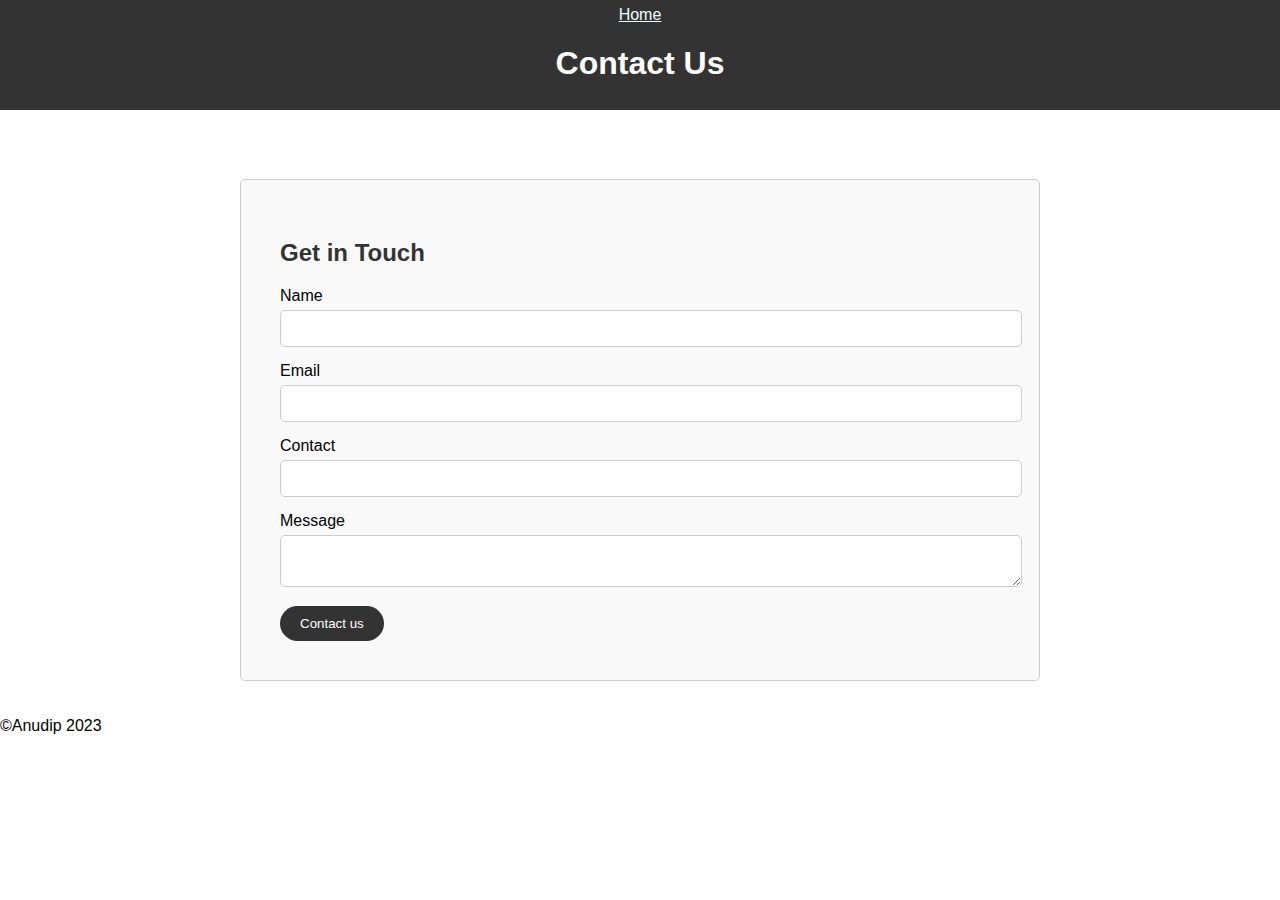
<file: ContactUs.html>
<!DOCTYPE html>
<html lang="en">
<head>
    <meta charset="UTF-8">
    <meta name="viewport" content="width=device-width, initial-scale=1.0">
    <link rel="stylesheet" href="ContactUs.css">
    <title>Contact Us</title>
</head>
<body>
    <header>
        <a href="index.html" style="color: azure;">Home</a>

        <h1>Contact Us</h1>
    </header>
    <main>
        <section class="contact-form">
            <h2>Get in Touch</h2>
            <form action="" method="post">
                <label for="name">Name</label>
                <input type="text" id="name" name="name" required>

                <label for="email">Email</label>
                <input type="email" id="email" name="email" required>

                <label for="contact">Contact</label>
                <input type="number" id="contact" name="contact" required>


                <label for="message">Message</label>
                <textarea id="message" name="message" required></textarea>

                <button type="submit">Contact us</button>
            </form>
        </section>
    </main>
    <footer>
        <p>&copy;Anudip 2023</p>
    </footer>
</body>
</html>
</file>
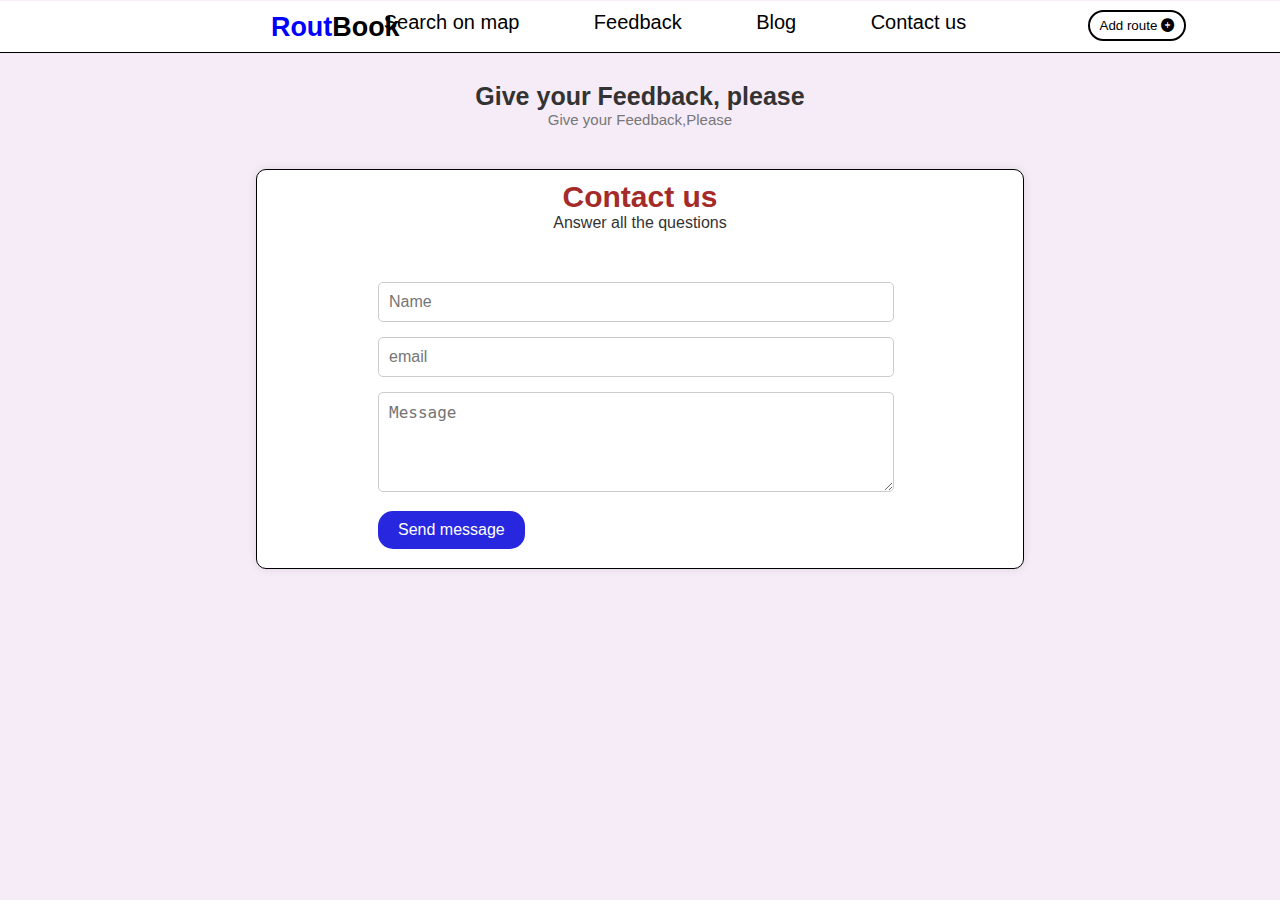
<file: feedback.html>
<!DOCTYPE html>
<html lang="en">
<head>
    <meta charset="UTF-8">
    <meta name="viewport" content="width=device-width, initial-scale=1.0">
    <title>Feedback page</title>
    <link rel="stylesheet" href="https://cdnjs.cloudflare.com/ajax/libs/font-awesome/6.4.2/css/all.min.css">
    <style>
        body {
            background-color: #f6ecf7;
            margin: 0;
            font-family: 'Arial', sans-serif;
        }

        * {
            margin: 0;
            padding: 0;
            text-decoration: none;
            box-sizing: border-box;
        }

        .mid {
            margin: auto;
            border-top: 1px solid rgba(255, 255, 255, 0.1);
            border-bottom: 1px solid black;
            display: block;
        }

        .navbar {
            display: inline-block;
            background-color: white;
            width: 100%;
            height: 51px;
        }

        .navbar ul {
            text-align: center;
        }

        .navbar li {
            display: inline-block;
            margin-top: 10px;
        }

        .navbar ul a {
            text-align: center;
            color: black;
            font-size: 20px;
            padding-left: 70px;
        }

        .navbar ul a:hover {
            color: red;
            padding-right: 11px;
        }

        .btn {
            position: absolute;
            right: 10px;
            top: 4px;
            background-color: white;
            margin-right: 84px;
            margin-top: 6px;
            padding: 6px 10px;
            border-radius: 19px;
            border: 2px solid black;
        }

        .btn:hover {
            color: black;
            background-color: rgb(231, 225, 217);
            transform: scale(1.1);
        }

        .Addroute {
            width: 500px;
            height: 57px;
            margin: auto;
            margin-top: 29px;
            text-align: center;
        }

        .Addroute header {
            font-size: 25px;
            color: #333;
        }

        .Addroute span {
            font-size: 15px;
            color: #777;
            text-align: center;
        }

        .left1 {
            display: inline-block;
            position: absolute;
            left: 271px;
            top: 12px;
            font-size: 23px;
        }

        .last {
            border: 1px solid black;
            background-color: white;
            width: 60%;
            margin: auto;
            height: 400px;
            margin-top: 30px;
            border-radius: 10px;
            box-shadow: 0 0 10px rgba(0, 0, 0, 0.1);
        }

        .last h3,
        p {
            text-align: center;
            color: #333;
        }

        .last h3 {
            margin-top: 10px;
            font-size: 30px;
            color: brown;
        }

        .form {
            padding-top: 50px;
            padding-left: 121px;
        }

        .text1,
        .text2 ,.text3{
            padding: 10px;
            width: 80%;
            border: 1px solid #ccc;
            border-radius: 5px;
            margin-bottom: 15px;
            box-sizing: border-box;
            font-size: 16px;
        }

        .text2 {
            height: 100px;
        }

        .btn1 {
            padding: 10px 20px;
            border-radius: 15px;
            cursor: pointer;
            color: white;
            background-color: rgb(39, 39, 224);
            font-size: 16px;
            border: none;
        }

        .btn1:hover {
            background-color: rgb(50, 50, 217);
            transform: scale(1.1);
        }
    </style>
</head>
<body>
    <header>
        <div class="mid">
            <nav class="navbar">
                <div class="left1">
                    <h3><span style="color:blue;">Rout</span><span style="color: black;">Book</span></h3>
                </div>
                <ul>
                    <li><a href="searchOnMap.html">Search on map</a></li>
                    <li><a href="feedback.html">Feedback</a></li>
                    <li><a href="blog.html">Blog</a></li>
                    <li><a href="ContactUs.html">Contact us</a></li>
                </ul>
                <button type="button" class="btn">Add route <i class="fa fa-duotone fa-circle-plus"></i></button>
            </nav>
    </header>
    <div class="Addroute">
        <header><b>Give your Feedback, please</b></header>
        <span> Give your Feedback,Please </span>
    </div>
    <div class="last">
        <h3>Contact us</h3>
        <p>Answer all the questions</p>
        <div class="form">
            <form action="">
                <div>
                    <input type="text" name="name" placeholder="Name" class="text1" required>
                </div>
                <div>
                    <input type="email" name="email" placeholder="email" class="text3" required>
                </div>
                <div>
                    <textarea name="message" cols="90" rows="10" class="text2" placeholder="Message" required></textarea>
                </div>
                <div>
                    <button type="submit" class="btn1">Send message</button>
                </div>
            </form>
        </div>
    </div>
</body>
</html>
</file>
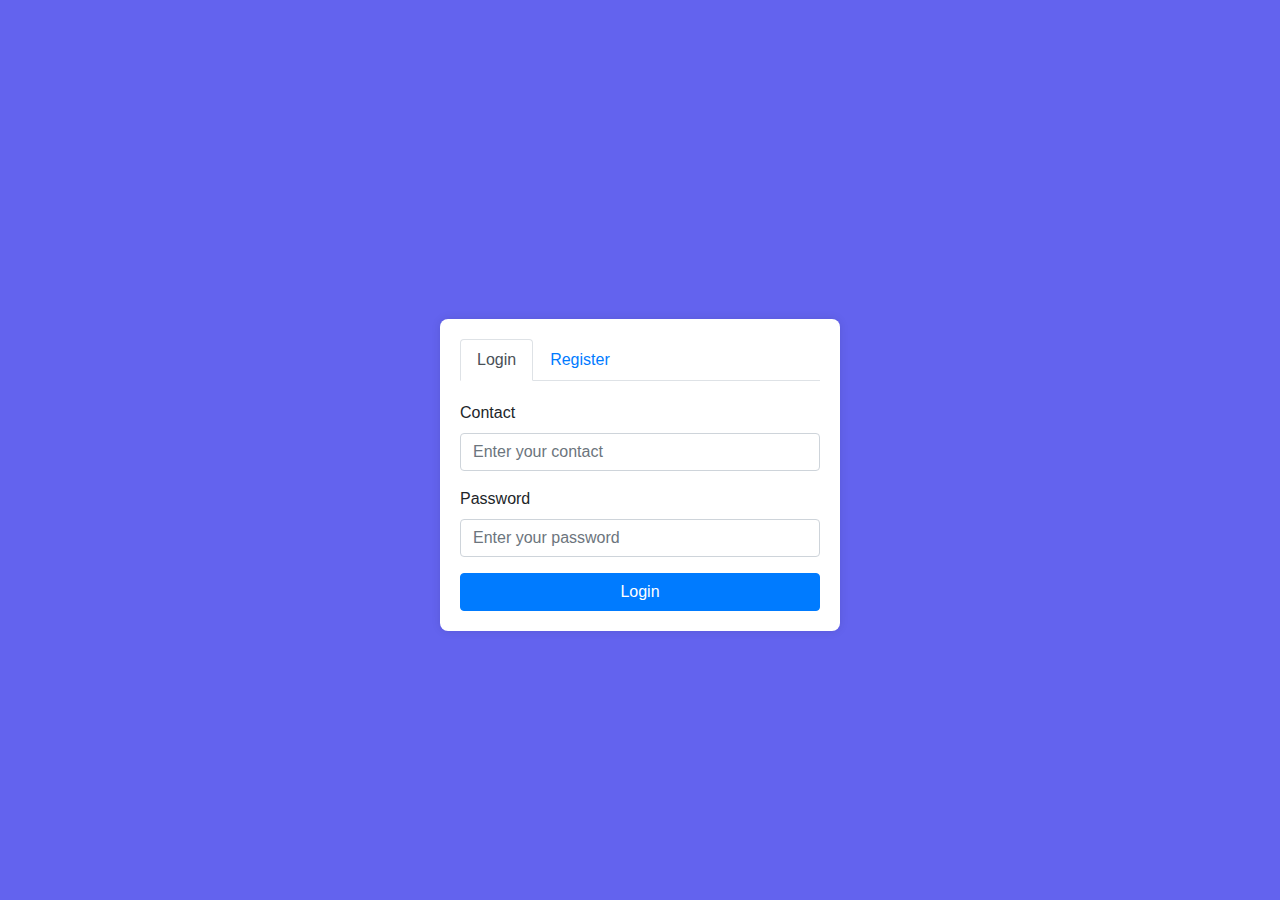
<file: login_Registration.html>
<!DOCTYPE html>
<html lang="en">
<head>
    <meta charset="UTF-8">
    <meta name="viewport" content="width=device-width, initial-scale=1.0">
    <link rel="stylesheet" href="https://stackpath.bootstrapcdn.com/bootstrap/4.5.2/css/bootstrap.min.css">
    <link rel="stylesheet" href="login_Registration.css">
    <title>Login and Registration</title>
</head>
<body style="background-color:rgb(99, 99, 238);">
    
    <div class="container">
        <ul class="nav nav-tabs">
            <li class="nav-item">
                <a class="nav-link active" id="login-tab" data-toggle="tab" href="#loginForm">Login</a>
            </li>
            <li class="nav-item">
                <a class="nav-link" id="register-tab" data-toggle="tab" href="#registerForm">Register</a>
            </li>
        </ul>
        <div class="tab-content">
            <div class="tab-pane fade show active" id="loginForm">
                <form class="form" >
                    <div class="form-group">
                        <label for="contactLogin">Contact</label>
                        <input type="text" class="form-control" id="contactLogin" placeholder="Enter your contact" required>
                    </div>
                    <div class="form-group">
                        <label for="passwordLogin">Password</label>
                        <input type="password" class="form-control" id="passwordLogin" placeholder="Enter your password" required>
                    </div>
                    <button type="button" class="btn btn-primary" onclick="validateAndLogin()">Login</button>
                </form>
            </div>
            <div class="tab-pane fade" id="registerForm">
                <form class="form">
                    <div class="form-group">
                        <label for="username">Username</label>
                        <input type="text" class="form-control" id="username" placeholder="Enter your username" required>
                    </div>
                    <div class="form-group">
                        <label for="email">Email</label>
                        <input type="email" class="form-control" id="email" placeholder="Enter your email" required>
                    </div>
                    <div class="form-group">
                        <label for="contact">Contact</label>
                        <input type="text" class="form-control" id="contact" placeholder="Enter your contact" required>
                    </div>
                    <div class="form-group">
                        <label for="password">Password</label>
                        <input type="password" class="form-control" id="password" placeholder="Enter your password" required>
                    </div>
                    <button type="button" class="btn btn-primary" onclick="validateAndRegister()">Register</button>
                </form>
            </div>
        </div>
    </div>

    <script src="https://code.jquery.com/jquery-3.5.1.slim.min.js"></script>
    <script src="https://cdn.jsdelivr.net/npm/@popperjs/core@2.0.8/dist/umd/popper.min.js"></script>
    <script src="https://stackpath.bootstrapcdn.com/bootstrap/4.5.2/js/bootstrap.min.js"></script>
    <script>
        function validateAndRegister() {
            var username = document.getElementById('username').value;
            var email = document.getElementById('email').value;
            var contact = document.getElementById('contact').value;
            var password = document.getElementById('password').value;

            if (!username || !email || !contact || !password) {
                alert('All fields are required');
                return;
            }

            alert('Registration successfully Done ' + username);
        }

        function validateAndLogin() {
            var contactLogin = document.getElementById('contactLogin').value;
            var passwordLogin = document.getElementById('passwordLogin').value;

            if (!contactLogin || !passwordLogin) {
                alert('All fields are required');
                return;
            }

            // alert('Login successful for ' + contactLogin);
            // Simulate login with hardcoded credentials
        if (contactLogin === '9322104568' && passwordLogin === '4568') {
                alert('Login successful for ' + contactLogin);
                window.location.href = 'dashboard.html';

            } else {
                alert('Login failed. Incorrect credentials.');
            }
        }

        
    </script>
</body>
</html>
</file>
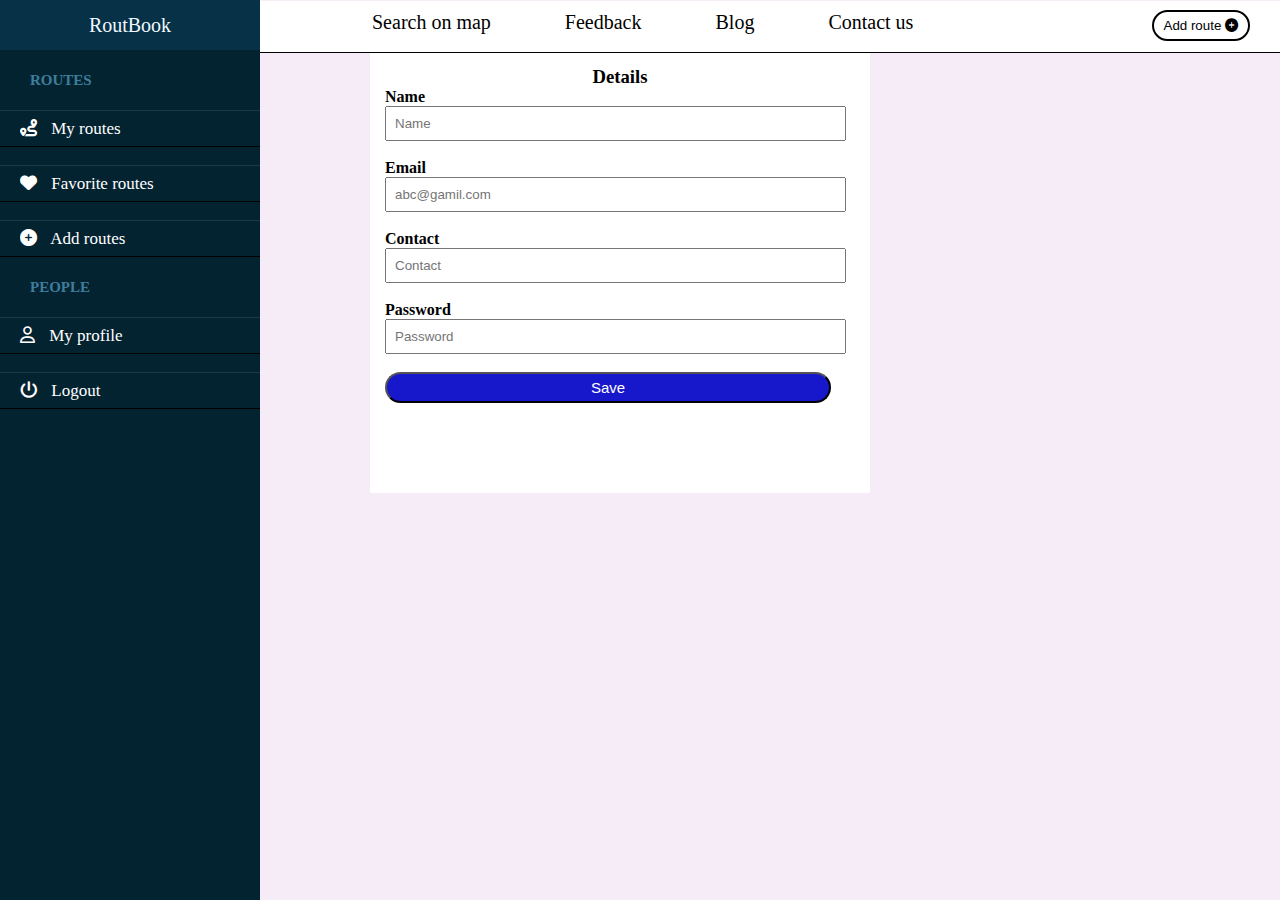
<file: myprofile.html>
<!DOCTYPE html>
<html lang="en">
<head>
    <meta charset="UTF-8">
    <meta name="viewport" content="width=device-width, initial-scale=1.0">
    <title>profile page</title>
    <link rel="stylesheet" href="https://cdnjs.cloudflare.com/ajax/libs/font-awesome/6.4.2/css/all.min.css">
    <style>
        body{
            background-color:  #f6ecf7;
        }
        *{
            margin: 0;
            padding: 0;
            text-decoration: none;
        }
        .sidebar{
            width: 260px;
            height: 100%;
            position: fixed;
            left: 0;
            background-color:#042331;
        }
        .sidebar header{
            color: aliceblue;
            text-align: center;
            line-height: 50px;
            font-size: 20px;
            background-color: #063146;
        }
        .sidebar h3{
            font-size: 15px;
            color: #3e7d9c;
            line-height: 60px;
            display: block;
            border: black;
            padding-left: 30px;
        }
        .sidebar ul a{
            font-size: 17px;
            display: block;
            line-height: 35px;
            color: white;
            border-top: 1px solid rgba(255,255,255,.1);
            border-bottom: 1px solid black;
            width: 100%;
            height: 100%;
            padding-left: 20px;
            box-sizing: border-box;
        }
        .sidebar a:hover{
            color: lightblue;
           padding-left: 18px;
        }
        .sidebar li i{
            margin-right: 10px;
        }
        .mid{
            margin: auto;
            margin-left: 202px;
            border-top: 1px solid rgba(255,255,255,.1);
            border-bottom: 1px solid black;
           }
        .navbar{
            display: inline-block;
            background-color: white;
            width: 100%;
            height:51px;
        }
        .navbar ul{
                padding-left: 100px;
        }
    
        .navbar li{
            display: inline-block;
            margin-top: 10px;
        }
        .navbar ul a{
            text-align: center;
            color: black;
            font-size: 20px; 
            padding-left: 70px;
        }
        .navbar ul a:hover{
            color: red;
            padding-right: 11px;
        }
        .btn{
            position: absolute;
            right: 10px;
            top: 4px;
            background-color: white;
            margin-right: 20px;
            margin-top: 6px;
            padding: 6px 10px;
            border-radius: 19px;
            border:2px solid black;
        }
        .btn:hover{
            color:black;
            background-color: rgb(231, 225, 217);
            transform:scale(1.1);
        }
        .Addroute{
            width: 258px;
            height: 57px;
            margin-left:364px;
            margin-top: 15px;
            
        }
        .Addroute header{
            font-size: 20px;
      
        }
        span{
            text-align: center;
        }
        .Addroute header,span{
            margin: 6px;
        }
        .below{
            background-color: white;
            display: inline-block;
            width: 500px;
            margin-left:370px;
            height: 440px; 
        }
        .below h3{
            text-align: center;
            margin-top: 13px;
          
        }
        .side{
            background-color: white;
            display: inline-block;
            width: 450px;
            height: 300px;
           margin-left: 150px;
           
        }
        .side h3{
            text-align: center;
            margin-top: 13px;
        }
        .loginbtn{
            padding-left: 15px;
        }
        .btns{
            padding: 8px;
            text-align: left;
            width: 91%;
        }
        .btn1{
            padding: 5px 204px;
            border-radius: 20px;
            font-size: 15px;
            background-color: rgb(23, 23, 204);
            color: white;
        }
        .passbtns{
            padding-left: 15px;
        }
        .passbtn{
            padding: 5px;
            width: 90%;
        }
        .btn2{
             padding: 5px 14px;
             border-radius: 20px;
            font-size: 12px;
            background-color: rgb(23, 23, 204);
            color: white;
        }
        .btn1:hover{
           background-color: rgb(42, 42, 164);
        }
        .btn2:hover{
            background-color: rgb(42, 42, 164);
         }
    
    </style>
</head>
<body>
    <div class="sidebar">
        <header>RoutBook</header>
        <h3>ROUTES</h3>
        <ul type="none">
         <li><a href="myRoute.html"class="name1"><i class="fa fa-sharp fa-light fa-route"></i> My routes</a></li><br>
         <li><a href="favourite.html"class="name2"><i class="fa fa-thin fa-heart"></i> Favorite routes</a></li><br>
         <li><a href="searchOnMap.html"class="name3"><i class="fa fa-duotone fa-circle-plus"></i> Add routes</a></li>
     </ul>
     <h3>PEOPLE</h3>
         <ul type="none">
             <li><a href="myprofile.html"class="name4"><i class="fa fa-regular fa-user"></i> My profile</a></li><br>
             <li><a href="index.html"class="name5"><i class="fa fa-thin fa-power-off"></i> Logout</a></li>
         </ul>
     </div>
     <header>
        <div class="mid">
            <nav class="navbar">
                <ul>
                    <li><a href="searchOnMap.html">Search on map</a></li>
                    <li><a href="feedback.html">Feedback</a></li>
                    <li><a href="blog.html">Blog</a></li>
                    <li><a href="ContactUs.html">Contact us</a></li>
                </ul>
                <button type="button" class="btn">Add route <i class="fa fa-duotone fa-circle-plus"></i></buttton>
            </nav>
    </header>
    
    <div class="below">
        <h3>Details</h3>   
        <form action=""class="loginbtn">
            <label for="name"><b>Name</b></label>
            <div>
                <input type="text"placeholder="Name" name="myname" id="name" class="btns" required>
            </div>
            <br>
            <label for="Mymail"> <b>Email</b></label>
            <div>
                <input type="email" placeholder="abc@gamil.com" name="mymail" id="Mymail"class="btns" required>
            </div>
            <br>
            <label for="name"><b>Contact</b></label>
            <div>
                <input type="text"placeholder="Contact" name="mycontact" id="contact" class="btns" required>
            </div>
            <br>
            <label for="name"><b>Password</b></label>
            <div>
                <input type="text"placeholder="Password" name="mypassword" id="password" class="btns" required>
            </div>
            <br>
            
            <div>
                <button class="btn1">Save</button>
            </div>
        </form>
    </div>
    
         
    
  
</body>
</html>
</file>
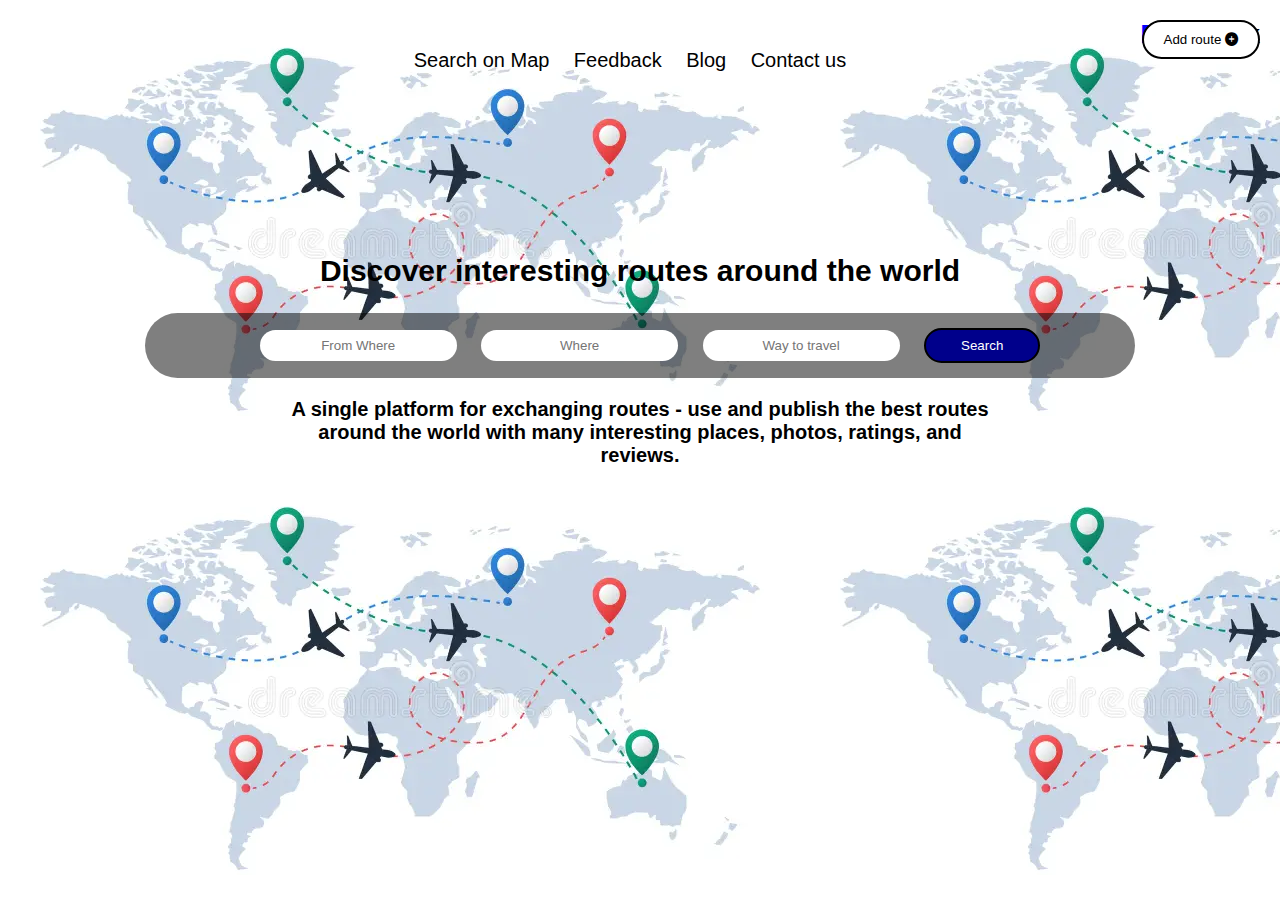
<file: searchOnMap copy.html>
<!DOCTYPE html>
<html lang="en">
<head>
    <meta charset="UTF-8">
    <meta name="viewport" content="width=device-width, initial-scale=1.0">
    <title>Home Page</title>
    <link rel="stylesheet" href="https://cdnjs.cloudflare.com/ajax/libs/font-awesome/6.4.2/css/all.min.css">
    <style>
        body {
            background-image: url('/rout3.webp');
            font-family: 'Verdana', 'Geneva', 'Tahoma', sans-serif;
            margin: 0;
            padding: 0;
        }

        header {
            position: relative;
            padding: 20px;
            color: white;
            text-align: center;
        }

        .left h3 {
            color: blue;
            font-size: 25px;
            margin: 0;
            text-align: right;
        }

        .right {
            position: absolute;
            top: 20px;
            right: 20px;
        }

        .mid nav ul {
            margin: 0;
            padding: 0;
            list-style: none;
        }

        .mid nav ul li {
            display: inline-block;
            margin-right: 20px;
        }

        .mid nav ul li a {
            color: black;
            font-size: 20px;
            text-decoration: none;
        }

        .btn {
            display: inline-block;
            padding: 10px 20px;
            border-radius: 25px;
            color: black;
            border: 2px solid black;
            background-color: white;
            cursor: pointer;
        }

        .btn:hover {
            background-color: rgb(231, 225, 217);
            transform: scale(1.1);
        }

        .middle {
            width: 990px;
            margin: 127px auto;
            padding: 10px;
            color: #ffc4fb;
            text-align: center;
        }

        .search {
            background: rgba(0, 0, 0, 0.5);
            padding: 15px 30px;
            border-radius: 40px;
        }

        .search input {
            padding: 8px 10px;
            border-radius: 23px;
            text-align: center;
            margin-left: 20px;
            border: none;
        }

        .searchbtn {
            padding: 8px 35px;
            border-radius: 23px;
            margin-left: 20px;
            background-color: darkblue;
            border: 2px solid black;
            color: white;
            cursor: pointer;
        }

        .searchbtn:hover {
            background-color: rgb(43, 43, 184);
            transform: scale(1.1);
        }

        h2, h3 {
            color: black;
        }

        h2 {
            font-size: 30px;
        }

        h3 {
            font-size: 20px;
        }
    </style>
</head>
<body>
    <header>
        <div class="left">
            <h3>Rout<span style="color: black;">Book</span></h3>
        </div>
        <div class="right">
            <button type="button" class="btn">Add route <i class="fa fa-duotone fa-circle-plus"></i></button>
        </div>
        <div class="mid">
            <nav>
                <ul>
                    <li><a href="#">Search on Map</a></li>
                    <li><a href="feedback.html">Feedback</a></li>
                    <li><a href="blog.html">Blog</a></li>
                    <li><a href="ContactUs.html">Contact us</a></li>
                </ul>
            </nav>
        </div>
    </header>
    <div class="middle">
        <h2>Discover interesting routes around the world</h2>
        <form action="" class="search">
            <input type="text" placeholder="From Where" required>
            <input type="text" placeholder="Where" required>
            <input type="text" placeholder="Way to travel" required>
            <button type="button" class="searchbtn">Search</button>
        </form>
        <h3>A single platform for exchanging routes - use and publish the best routes <br>around the world with many interesting places, photos, ratings, and <br>reviews.</h3>
    </div>
    <script>
        // JavaScript code for interactivity
        document.addEventListener('DOMContentLoaded', function () {
            // Get the search button element
            var searchBtn = document.querySelector('.searchbtn');

            // Add click event listener to the search button
            searchBtn.addEventListener('click', function () {
                // You can replace this alert with your desired functionality
                alert('Search button clicked!');
            });
        });
    </script>
</body>
</html>
</file>
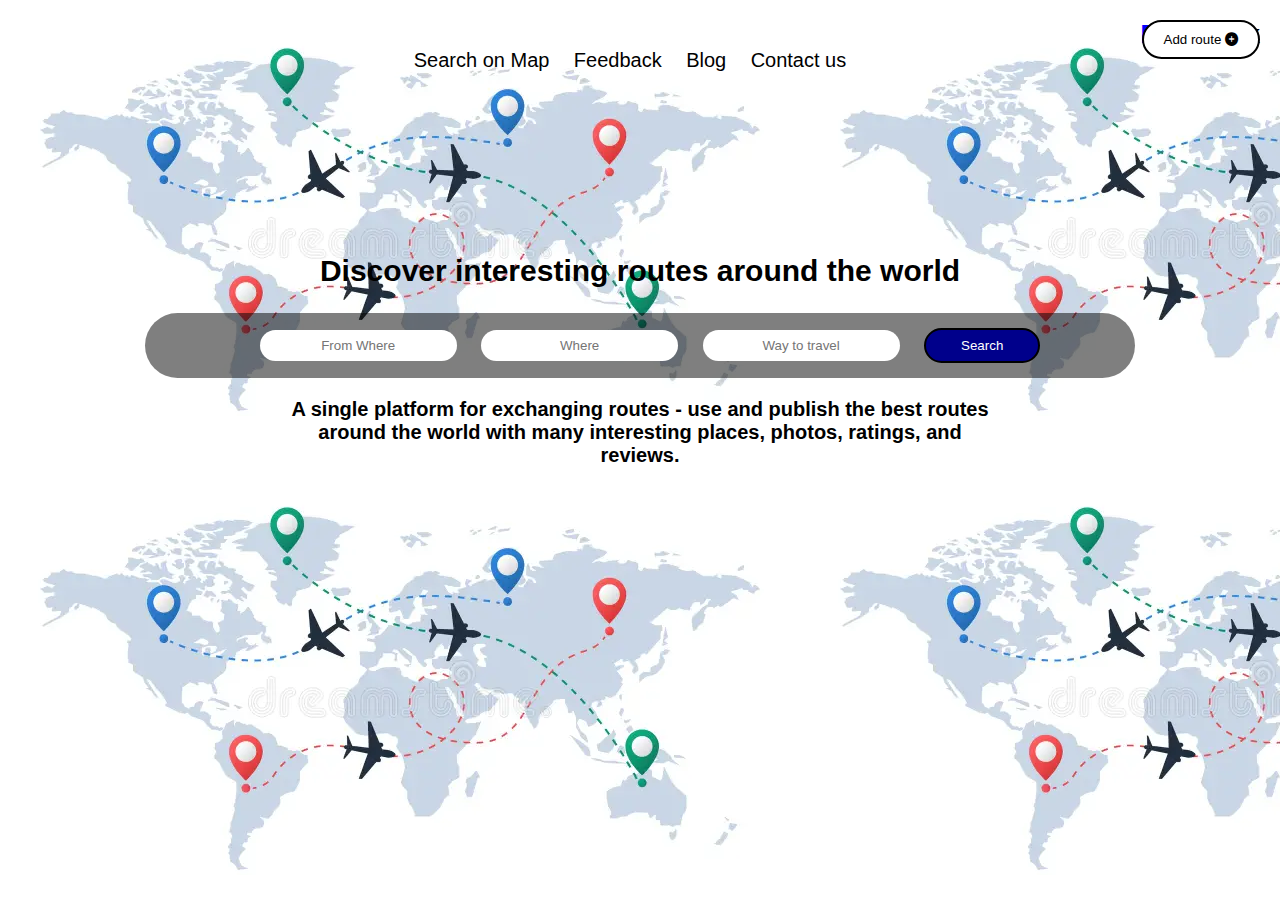
<file: searchOnMap.html>
<!DOCTYPE html>
<html lang="en">
<head>
    <meta charset="UTF-8">
    <meta name="viewport" content="width=device-width, initial-scale=1.0">
    <title>Home Page</title>
    <link rel="stylesheet" href="https://cdnjs.cloudflare.com/ajax/libs/font-awesome/6.4.2/css/all.min.css">
    <style>
        body {
            background-image: url('/rout3.webp');
            font-family: 'Verdana', 'Geneva', 'Tahoma', sans-serif;
            margin: 0;
            padding: 0;
        }

        header {
            position: relative;
            padding: 20px;
            color: white;
            text-align: center;
        }

        .left h3 {
            color: blue;
            font-size: 25px;
            margin: 0;
            text-align: right;
        }

        .right {
            position: absolute;
            top: 20px;
            right: 20px;
        }

        .mid nav ul {
            margin: 0;
            padding: 0;
            list-style: none;
        }

        .mid nav ul li {
            display: inline-block;
            margin-right: 20px;
        }

        .mid nav ul li a {
            color: black;
            font-size: 20px;
            text-decoration: none;
        }

        .btn {
            display: inline-block;
            padding: 10px 20px;
            border-radius: 25px;
            color: black;
            border: 2px solid black;
            background-color: white;
            cursor: pointer;
        }

        .btn:hover {
            background-color: rgb(231, 225, 217);
            transform: scale(1.1);
        }

        .middle {
            width: 990px;
            margin: 127px auto;
            padding: 10px;
            color: #ffc4fb;
            text-align: center;
        }

        .search {
            background: rgba(0, 0, 0, 0.5);
            padding: 15px 30px;
            border-radius: 40px;
        }

        .search input {
            padding: 8px 10px;
            border-radius: 23px;
            text-align: center;
            margin-left: 20px;
            border: none;
        }

        .searchbtn {
            padding: 8px 35px;
            border-radius: 23px;
            margin-left: 20px;
            background-color: darkblue;
            border: 2px solid black;
            color: white;
            cursor: pointer;
        }

        .searchbtn:hover {
            background-color: rgb(43, 43, 184);
            transform: scale(1.1);
        }

        h2, h3 {
            color: black;
        }

        h2 {
            font-size: 30px;
        }

        h3 {
            font-size: 20px;
        }
    </style>
</head>
<body>
    <header>
        <div class="left">
            <h3>Rout<span style="color: black;">Book</span></h3>
        </div>
        <div class="right">
            <button type="button" class="btn">Add route <i class="fa fa-duotone fa-circle-plus"></i></button>
        </div>
        <div class="mid">
            <nav>
                <ul>
                    <li><a href="searchOnMap.html">Search on Map</a></li>
                    <li><a href="feedback.html">Feedback</a></li>
                    <li><a href="blog.html">Blog</a></li>
                    <li><a href="ContactUs.html">Contact us</a></li>
                </ul>
            </nav>
        </div>
    </header>
    <div class="middle">
        <h2>Discover interesting routes around the world</h2>
        <form action="" class="search">
            <input type="text" placeholder="From Where" required>
            <input type="text" placeholder="Where" required>
            <input type="text" placeholder="Way to travel" required>
            <button type="button" class="searchbtn">Search</button>
        </form>
        <h3>A single platform for exchanging routes - use and publish the best routes <br>around the world with many interesting places, photos, ratings, and <br>reviews.</h3>
    </div>
    <script>
        // JavaScript code for interactivity
        document.addEventListener('DOMContentLoaded', function () {
            // Get the search button element
            var searchBtn = document.querySelector('.searchbtn');

            // Add click event listener to the search button
            searchBtn.addEventListener('click', function () {
                // You can replace this alert with your desired functionality
                alert('Search button clicked!');
            });
        });
    </script>
</body>
</html>
</file>
<file: ContactUs.css>
body {
    background-image: url('https://cdn.vectorstock.com/i/1000x1000/55/84/road-point-information-art-map-vector-14345584.webp');
    font-family: Arial, sans-serif;
    margin: 0;
    padding: 0;
}

header {
    background-color: #333;
    color: #fff;
    text-align: center;
    padding:6px 0;
}

main {
    max-width: 800px;
    margin: 0 auto;
    padding: 20px;
}

.contact-form {
    background-color: #f9f9f9;
    margin-top:49px;
    padding: 39px;
    border: 1px solid #ccc;
    border-radius: 5px;
}

h2 {
    color: #333;
}

form {
    margin: 0;
}

label {
    display: block;
    margin-bottom: 5px;
}

input,
textarea {
    width: 100%;
    padding: 10px;
    margin-bottom: 15px;
    border: 1px solid #ccc;
    border-radius: 5px;
}

button {
    background-color: #333;
    color: #fff;
    padding: 10px 20px;
    border: none;
    border-radius: 5px;
    cursor: pointer;
    border-radius: 20px;
}

button:hover {
    background-color: #555;
    transform: scale(1.1);
}
</file>
<file: login_Registration.css>
body {
    font-family: Arial, sans-serif;
    background-color: #f4f4f4;
    margin: 0;
    display: flex;
    align-items: center;
    justify-content: center;
    height: 100vh;
}

.container {
    background-color: #fff;
    padding: 20px;
    border-radius: 8px;
    box-shadow: 0 0 10px rgba(0, 0, 0, 0.1);
    width: 400px;
    margin-top: 50px;
}

.form {
    margin-top: 20px;
}

button {
    width: 100%;
}

.tab-content {
    margin-top: 20px;
}
</file>
